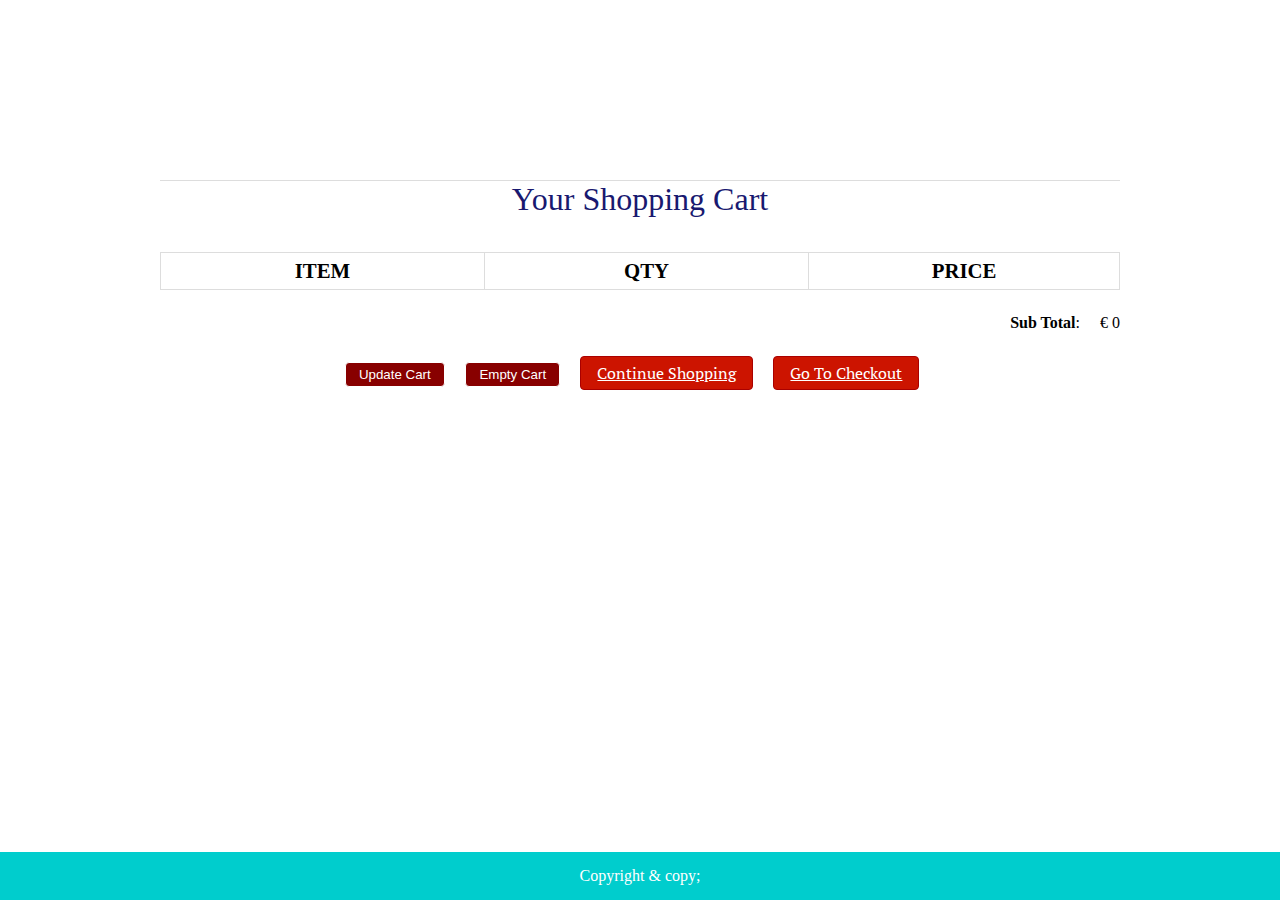
<file: cart.html>
<!DOCTYPE html>
<html>
<head>
<title>Your Shopping Cart</title>
<meta charset="utf-8" />
<link rel="stylesheet" href="./style.css" media="screen" type="text/css" />
<script type="text/javascript" src="http://ajax.googleapis.com/ajax/libs/jquery/2.0.3/jquery.min.js"></script>
<script type="text/javascript" src="./jquery.store.js.txt"></script>
<script type="text/javascript" src="./main.js.txt"></script>
</head>

<body>

<div id="site">
	<header id="masthead">
		<h1></h1>
	</header>
	<div id="content">
		<h1>Your Shopping Cart</h1>
		<form id="shopping-cart" action="cart.html" method="post">
			<table class="shopping-cart">
			  <thead>
				<tr>
					<th scope="col">Item</th>
					<th scope="col">Qty</th>
					<th scope="col" colspan="2">Price</th>
				</tr>
			  </thead>
			  <tbody>
			  
			  </tbody>
			</table>
			<p id="sub-total">
				<strong>Sub Total</strong>: <span id="stotal"></span>
			</p>
			<ul id="shopping-cart-actions">
				<li>
					<input type="submit" name="update" id="update-cart" class="btn" value="Update Cart" />
				</li>
				<li>
					<input type="submit" name="delete" id="empty-cart" class="btn" value="Empty Cart" />
				</li>
				<li>
					<a href="index.html" class="btn">Continue Shopping</a>
				</li>
				<li>
					<a href="checkout.html" class="btn">Go To Checkout</a>
				</li>
			</ul>
		</form>
	</div>
	
	

</div>

<footer id="site-info">
		Copyright & copy; 
	</footer>

</body>
</html>
</file>
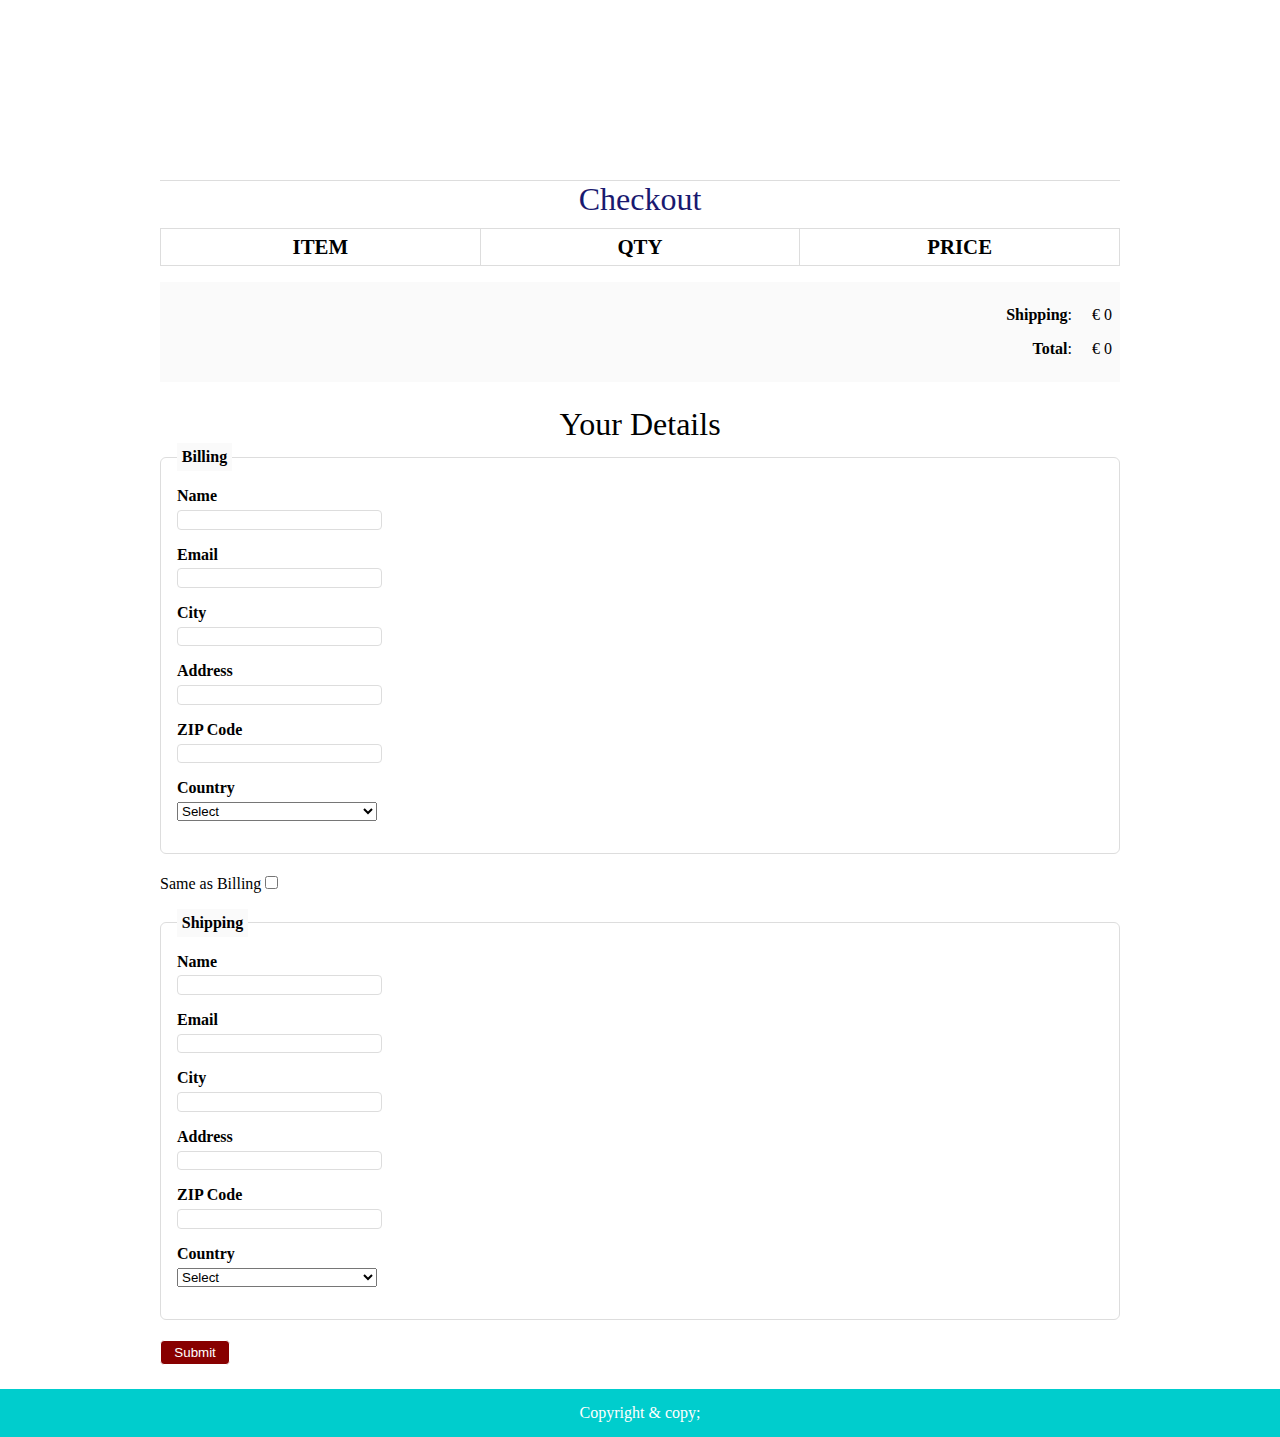
<file: checkout.html>
<!DOCTYPE html>
<html>
<head>
<title>Checkout</title>
<meta charset="utf-8" />
<link rel="stylesheet" href="./style.css" media="screen" type="text/css" />
<script type="text/javascript" src="http://ajax.googleapis.com/ajax/libs/jquery/2.0.3/jquery.min.js"></script>
<script type="text/javascript" src="./jquery.store.js.txt"></script>
<script type="text/javascript" src="./main.js.txt"></script>
</head>

<body id="checkout-page">

<div id="site">
	<header id="masthead">
		<h1></h1>
	</header>
	<div id="content">
		<h1>Checkout</h1>
			<table id="checkout-cart" class="shopping-cart">
			  <thead>
				<tr>
					<th scope="col">Item</th>
					<th scope="col">Qty</th>
					<th scope="col">Price</th>
				</tr>
			  </thead>
			  <tbody>

			  </tbody>
			</table>
		 <div id="pricing">

			<p id="shipping">
				<strong>Shipping</strong>: <span id="sshipping"></span>
			</p>

			<p id="sub-total">
				<strong>Total</strong>: <span id="stotal"></span>
			</p>
		 </div>

		 <form action="order.html" method="post" id="checkout-order-form">
		 	<h2>Your Details</h2>

		 	<fieldset id="fieldset-billing">
		 		<legend>Billing</legend>
		 		<div>
		 			<label for="name">Name</label>
		 			<input type="text" name="name" id="name" data-type="string" data-message="This field cannot be empty" />
		 		</div>
		 		<div>
		 			<label for="email">Email</label>
		 			<input type="text" name="email" id="email" data-type="expression" data-message="Not a valid email address" />
		 		</div>
		 		<div>
		 			<label for="city">City</label>
		 			<input type="text" name="city" id="city" data-type="string" data-message="This field cannot be empty" />
		 		</div>
		 		<div>
		 			<label for="address">Address</label>
		 			<input type="text" name="address" id="address" data-type="string" data-message="This field cannot be empty" />
		 		</div>
		 		<div>
		 			<label for="zip">ZIP Code</label>
		 			<input type="text" name="zip" id="zip" data-type="string" data-message="This field cannot be empty" />
		 		</div>
		 		<div>
		 			<label for="country">Country</label>
		 			<select name="country" id="country" data-type="string" data-message="This field cannot be empty">
		 				<option value="">Select</option>
		 				<option value="De">Denmark</option>
		 				<option value="IN">India</option>
		 			</select>
		 		</div>
		 	</fieldset>

		 	<div id="shipping-same">Same as Billing <input type="checkbox" id="same-as-billing" value=""/></div>

		 	<fieldset id="fieldset-shipping">

		 		<legend>Shipping</legend>

		 		<div>
		 			<label for="sname">Name</label>
		 			<input type="text" name="sname" id="sname" data-type="string" data-message="This field cannot be empty" />
		 		</div>
		 		<div>
		 			<label for="semail">Email</label>
		 			<input type="text" name="semail" id="semail" data-type="expression" data-message="Not a valid email address" />
		 		</div>
		 		<div>
		 			<label for="scity">City</label>
		 			<input type="text" name="scity" id="scity" data-type="string" data-message="This field cannot be empty" />
		 		</div>
		 		<div>
		 			<label for="saddress">Address</label>
		 			<input type="text" name="saddress" id="saddress" data-type="string" data-message="This field cannot be empty" />
		 		</div>
		 		<div>
		 			<label for="szip">ZIP Code</label>
		 			<input type="text" name="szip" id="szip" data-type="string" data-message="This field cannot be empty" />
		 		</div>
		 		<div>
		 			<label for="scountry">Country</label>
		 			<select name="scountry" id="scountry" data-type="string" data-message="This field cannot be empty">
		 				<option value="">Select</option>
		 				
		 				<option value="IN">India</option>
		 			</select>
		 		</div>
		 	</fieldset>

		 	<p><input type="submit" id="submit-order" value="Submit" class="btn" /></p>

		 </form>
	</div>



</div>

<footer id="site-info">
		Copyright & copy;
	</footer>

</body>
</html>
</file>
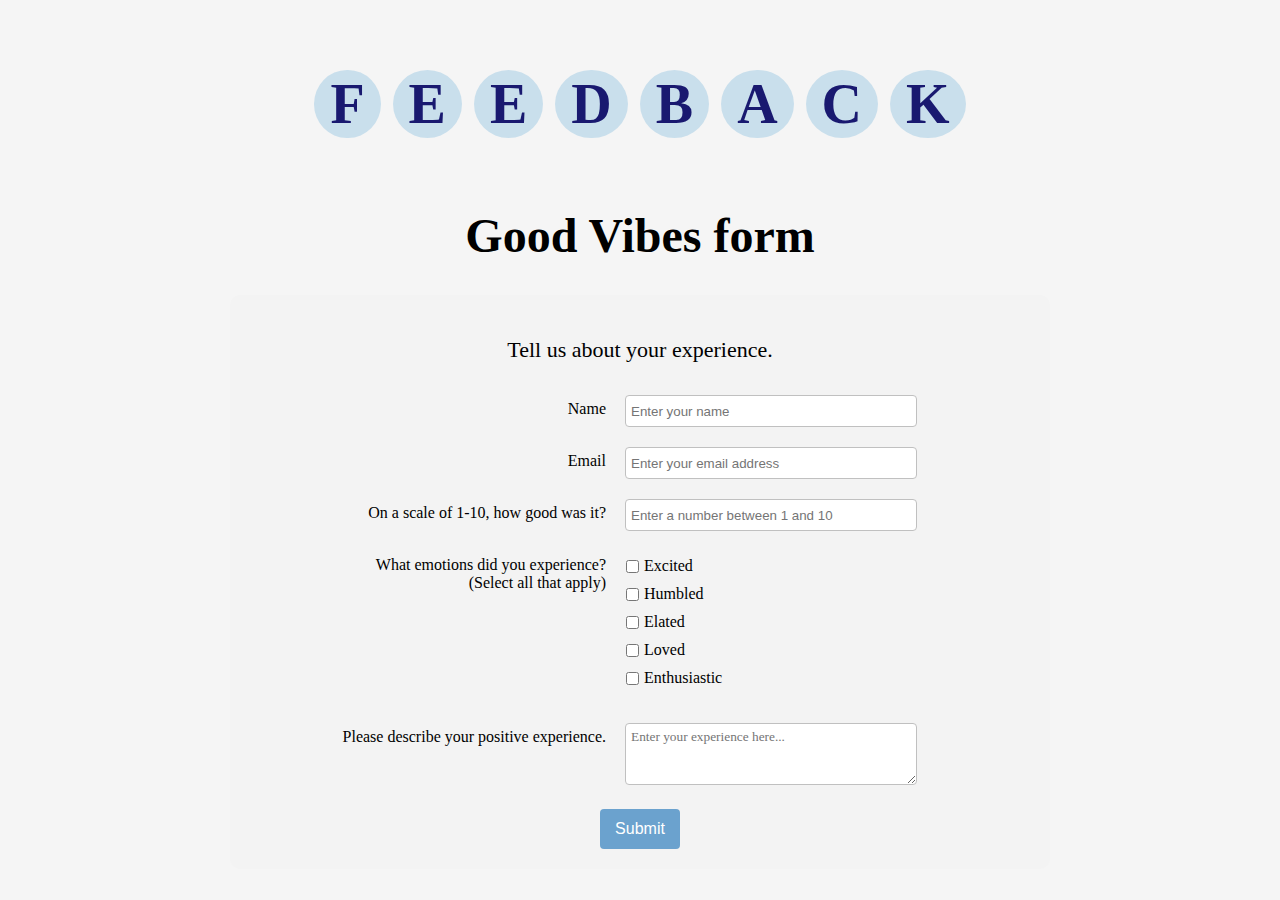
<file: feedback.html>
<!DOCTYPE html>
<html>
<header>
<link rel="stylesheet" href="./feedback.css"> 

</header>

<body>
  <!-- feedback form starts -->
<section class="feedback" id="feedback">
   
  <h1 class="heading">
      <span>F</span>
      <span>E</span>
      <span>E</span>
      <span>D</span>
      <span>B</span>
      <span>A</span>
      <span>C</span>
      <span>K</span>
  </h1>

  

    

  <main>
      <h1 id="title">Good Vibes form</h1>
      <div class="master-div-style">
        <p id="description">Tell us about your experience.</p>
        <form id="survey-form" action="connect.php" method="post">
          <div class="form-rows">
            <div class="labels">
              <label for="name" id="name-label">Name</label>
            </div>
            <div class="fields">
              <input type="text" id="name" class="input-fields" placeholder="Enter your name" required>
            </div>
          </div>
          <div class="form-rows">
            <div class="labels">
              <label for="email" id="email-label">Email</label>
            </div>
            <div class="fields">
              <input type="email" id="email" class="input-fields" placeholder="Enter your email address" required>
            </div>
          </div>
          <div class="form-rows">
            <div class="labels">
              <label for="number" id="number-label">On a scale of 1-10, how good was it?</label>
            </div>
            <div class="fields">
              <input type="number" id="number" class="input-fields" placeholder="Enter a number between 1 and 10" min="1" max="10">
            </div>
          </div>
         
         
          <div class="form-rows">
            <div class="labels">
              <label for="feelings">
                What emotions did you experience?
                <br>
                (Select all that apply)
              </label>
            </div>
            <div class="fields">
              <ul id="feelings" style="list-style: none;">
                <li class="radio">
                  <label>
                    <input name="feeling-check" value="1" type="checkbox" class="user-selection">
                    Excited
                  </label>
                </li>
                <li class="radio">
                  <label>
                    <input name="feeling-check" value="2" type="checkbox" class="user-selection">
                    Humbled
                  </label>
                </li>
                <li class="radio">
                  <label>
                    <input name="feeling-check" value="3" type="checkbox" class="user-selection">
                    Elated
                  </label>
                </li>
                <li class="radio">
                  <label>
                    <input name="feeling-check" value="4" type="checkbox" class="user-selection">
                    Loved
                  </label>
                </li>
                <li class="radio">
                  <label>
                    <input name="feeling-check" value="5" type="checkbox" class="user-selection">
                    Enthusiastic
                  </label>
                </li>
              </ul>
            </div>
          </div>
          <div class="form-rows">
            <div class="labels">
              <label for="event-details">
                Please describe your positive experience.
              </label>
            </div>
            <div class="fields">
              <textarea id="event-details" class="input-fields" style="height: 50px;resize:vertical;font-family: Open Sans Condensed;" name="event-details" cols="1" rows="1" placeholder="Enter your experience here..."></textarea>
            </div>
          </div>
          <button class="button" id="submit" type="submit">Submit</button>
        </form>
      </div>
    </main>
<!-- feedback form end -->
  <script src="https://cdn.freecodecamp.org/testable-projects-fcc/v1/bundle.js"></script>
  
</body>

</html>
</file>
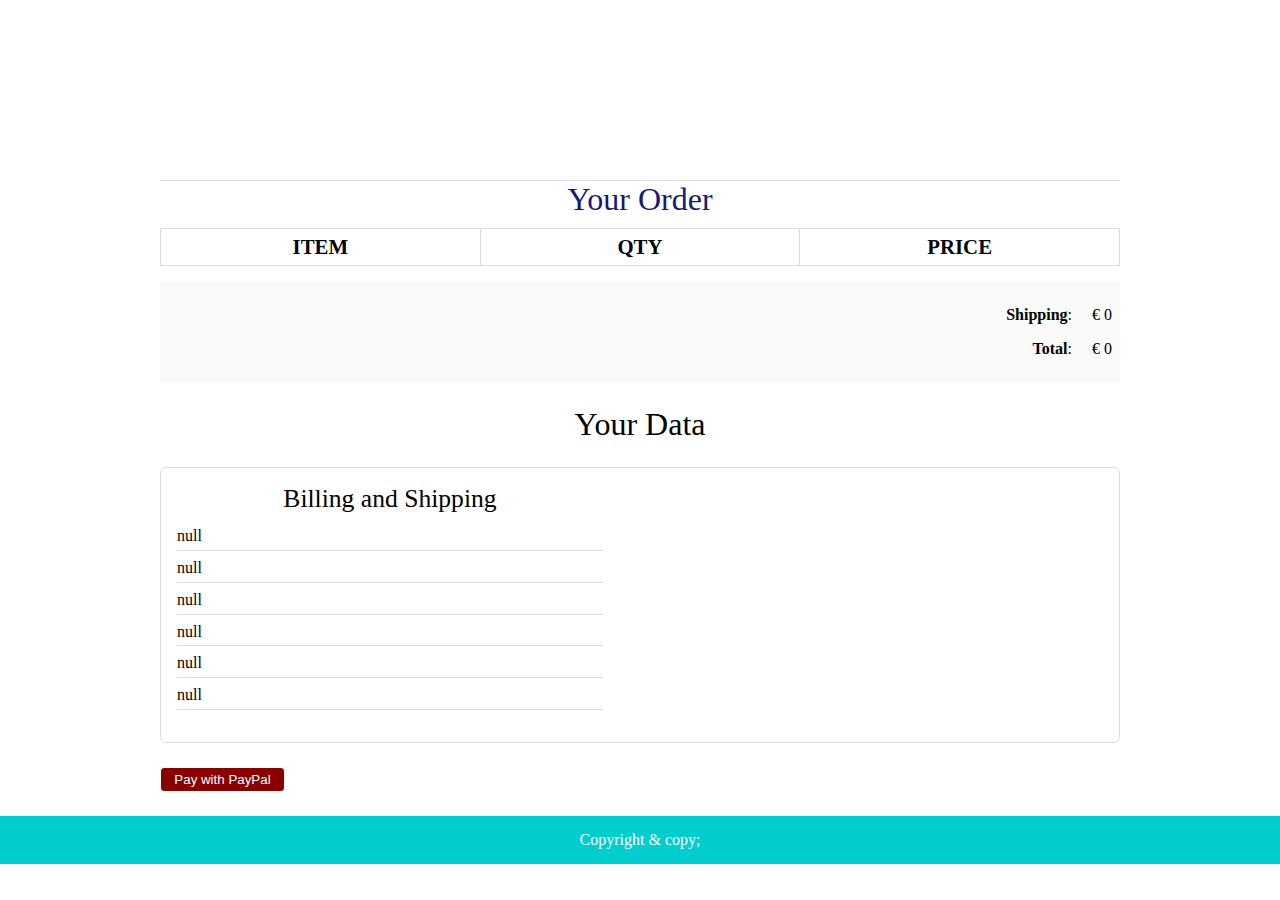
<file: order.html>
<!DOCTYPE html>
<html>
<head>
<title>Your Order</title>
<meta charset="utf-8" />
<link rel="stylesheet" href="./style.css" media="screen" type="text/css" />
<script type="text/javascript" src="http://ajax.googleapis.com/ajax/libs/jquery/2.0.3/jquery.min.js"></script>
<script type="text/javascript" src="./jquery.store.js.txt"></script>
<script type="text/javascript" src="./main.js.txt"></script>
</head>

<body id="checkout-page">

<div id="site">
	<header id="masthead">
		<h1></h1>
	</header>
	<div id="content">
		<h1>Your Order</h1>
			<table id="checkout-cart" class="shopping-cart">
			  <thead>
				<tr>
					<th scope="col">Item</th>
					<th scope="col">Qty</th>
					<th scope="col">Price</th>
				</tr>
			  </thead>
			  <tbody>

			  </tbody>
			</table>
		 <div id="pricing">

			<p id="shipping">
				<strong>Shipping</strong>: <span id="sshipping"></span>
			</p>

			<p id="sub-total">
				<strong>Total</strong>: <span id="stotal"></span>
			</p>
		 </div>

		 <div id="user-details">
		 	<h2>Your Data</h2>
		 	<div id="user-details-content"></div>
		 </div>




<form id="paypal-form" action="" method="post">
	<input type="hidden" name="cmd" value="_cart" />
	<input type="hidden" name="upload" value="1" />
	<input type="hidden" name="business" value="" />

	<input type="hidden" name="currency_code" value="" />
	<input type="submit" id="paypal-btn" class="btn" value="Pay with PayPal" />
</form>


	</div>



</div>

<footer id="site-info">
		Copyright & copy; 
	</footer>

</body>
</html>
</file>
<file: style.css>
@import url(http://fonts.googleapis.com/css?family=PT+Serif:400,700,400italic);
$itemGrow: 1.2;
$duration: 250ms;

html{
  font-size: 62.5%;
  overflow-x: hidden;
  scroll-padding-top: 6rem;
  scroll-behavior: smooth;
  box-sizing: border-box;
  border-radius: 10px;

}

*{
	margin: 0;
	padding: 0;

}

#nav-bar
{
	position:fixed;
	top: 0;
	z-index: 10;
	width: 100%;
}

/*name of page*/
header .name_page{
  font-size: 2.5rem;
  font-weight: bolder;
  color:#fff;
  text-transform: uppercase;
}

header .name_page span{
  color:#033E3E;
}


/* Add a black background color to the top navigation bar */
.topnav 
{
  	overflow: hidden;


}

/* Style the links inside the navigation bar */
.topnav a 
{
  float: left;
  display: block;
  color: black;
  text-align: center;
  padding: 26px 16px;
  text-decoration: none;
  font-size: 17px;
  font-style: forte;

}

/* Change the color of links on hover */
.topnav a:hover {
  background-color: #ddd;
  color: #531A1A;
}

/* Style the "active" element to highlight the current page */
.topnav a.active {
  background-color: #307D7E;

}

.navbarNav ul .li
{
	color: white;
	background-color: black;
}

.topnav a 
{
  	background-color: white;
	font-size: 20px;

}
.navbar-brand img
{
	height:100px;
	padding-left:0;

}

.navbar-nav li
{
	padding: 0 10px;
}

.navbar-nav li a
{
	float: right;
	text-align: left;
	font-size: 20px;

	background-color:#C2DFFF;



}


#nav-bar ul li a:hover
{
	color:#033E3E!important;
}

.navbar
{
	background-color: #C2DFFF;
	margin-bottom: 20px;

}

.navbar-toggler
{
	border: none;

}

.navbar-link
{
	color:#555!important;
	font-weight:600;
	font-size:16px;
}


#Slider
{

	width: auto;
	height: 240px;;
}



/*-----product images------*/
.featured-categories
{
	margin: 50px 0;

}

.featured-categories img
{
	width: 100%;
	padding: 20px 0;
	transition: 3s;
	cursor: pointer;
	height: 240px;
	border-radius: 12px;
}

.featured-categories img:hover
{
	transform: scale(1.1)
}

/*---on sale */
.title-box
{
	background: #00CDCD;
	color: #fff;
	width: 180px;
	padding: 4px 10px;
	height: 40px;
	margin-bottom: 30px;
	display: flex;
	margin-top: 70px;
	border-radius: 10px;
}



.title-box h2
{
	font-size: 24px;	
}
.title-box::after
{
	content: '';
	border-top: 40px #00cdcd;
	border-right: 50px solid transparent;
	position: absolute;
	display: flex;
	margin-top: -4px;
	margin-left: 170px;
}

h1, h2, h3, h4, h5, h6 {
	font-weight: normal;
	font-size: 50%;
}---*/

.heading{
  text-align: center;
  padding:2.5rem 0
}

.heading span{
  font-size: 3.5rem;
  background:#C9DFEC ;
  color: #191970;
  border-radius: 50% /*.5rem*/;
  padding:.2rem 1rem;
}

.heading span.space{
  background:none;
}

#site {
	max-width: 960px;
	margin: 0 auto;
	padding: 0 1em;
}



/*-----product-top css-------*/

.product-top img
{
	width: 100%;
	height: 300px;
}
.overlay-right
{
	display: block;
	opacity: 0;
	position: absolute;
	top: 10%;
	margin-left: 0;
	width: 70px;
	margin-bottom: 5%;
	margin-top: 5%;

}
.overlay-right .fa
{
	cursor: pointer;
	background-color: #fff;
	color: #000;
	height: 35px;
	width: 35px;
	font-size: 20px;
	padding: 7px;
	margin-bottom: 5%;
	margin-top: 10px;;


}

.overlay-right .btn-secondary
{
	background: none !important;
	border: none !important;
	box-shadow: none !important;
}

.product-top:hover .overlay-right
{
	opacity: 1;
	margin-left: 5%;
	transition: 0.5s;
	border-radius: 8px;
}

.product-bottom h3
{
	font-size: 28px;
	padding-bottom: 10px; 
}

#masthead {
	margin-top: 3em;
	padding: 2em 0 0.5em 0;
	border-bottom: 1px solid #ddd;
}

#masthead h1 {
	margin: 0;
	font-size: 3.5em;
	overflow: hidden;
	padding-left: 85px;
	min-height: 82px;
	line-height: 2.3;



}

.tagline {
	float: right;
	color: #00CDCD;
	font-size: 14px;
	padding-top: 3.5em;
}

#products ul {
	margin: 1.5em 0;
	padding: 0;
	list-style: none;
	overflow: hidden;
}

#products li {
	float: left;
	width: 31%;
	margin: 0 1%;
	display: block;
}

.product-image {
	width: 80%;
	padding: 20px 0;
	transition: 1s;
	cursor: pointer;
	height: 300px;
	overflow: hidden;
	border-radius: 8px;

}

.product-description {


	color: black;
	border-radius: 5px;
}

.product-name {
	text-align: center;
	color: black;
	margin: 0;
	font-size: 1.4em;
font-style: forte

	text-transform: uppercase;
	letter-spacing: 0.1em;
}

.product-price {
	width: 2.7em;
	height: 2em;
	font-size: 1.7em;
	text-align: center;
	margin-left: 60px;
	background: #fff;
	color: black;

}

form.add-to-cart div
{
	text-align: center;
	color: black;



}

form.add-to-cart p 
{
	text-align: center;

	color: #00CDCD;
}

form.add-to-cart p .btn
{
	text-align: center;

	color: white;
	background: #151B54;
	margin-bottom: 40px;
	display: inline-block;
  margin-top: 1rem;
 padding:.8rem 3rem;
  cursor: pointer;
  font-size: 1.7rem;
}
form.add-to-cart p .btn:hover{
  background:#C9DFEC;
  color:#191970;
}


form input.qty {
	width: 60px;
	border: 2px solid #eee;
	font: 1.5em 'PT Serif', serif;
	background: #f9f9f9;
	color: #000;
	border-radius: 3px;
	margin-left: 0.4em;

}

.btn{
	display: inline-block;
	background: #800;
	color: white;

	padding: 0.3em 1em;
	text-align: center;
	border-radius: 4px;
	border: 1px solid white;
}
 a.btn {
	display: inline-block;
	background: #cc1400;
	color: #fff;
	font: 1em 'PT Serif', serif;
	padding: 0.3em 1em;
	text-align: center;
	border-radius: 4px;
	border: 1px solid #a00;
}


#slider
{
	width: 100%;
}

#about
{
	padding-top: 50px;
	padding-bottom: 50px;
	color:#555;
}


#about .btn
{
	margin-top:20px;
	margin-bottom:30px;
display: inline-block;
  margin-top: 1rem;
  background:#151B54;
  color:#fff;
  padding:.8rem 3rem;
  border:.2rem solid #191970;
  cursor: pointer;
  font-size: 1.7rem;
}
#about .btn:hover{
  background:#C9DFEC;
  color: #191970;
}

.about-content
{
	padding-top: 20px;
}


.skills-bar p
{
	margin-bottom:6px;
	font-weight: 600;
}

.progress-bar
{
	border-radius:16px;
}

.progress
{
	border-radius:16px!important;
	margin-bottom: 20px;

}

#services
{
	background: #3090C7;
	background-size: cover;
	background-position: center;
	color:#555!important;
	background-attachment: fixed;
	padding-top:50px;
	padding-bottom: 50px;
}



#services h1
{
	text-align: center;
	color:#fff!important;
	padding-bottom: 10px;
}


#services h3
{
	font-weight: 400;
	color: white;
	margin: auto;
}
#services p
{
	font-weight: 400;
	color: white;
	margin: auto;
	margin-top: 20px;
}


#services i
{

	color: white;
}

.icon
{
	font-size:40px;
	margin:20px auto;
	padding: 20px;
	height: 80px;
	width:80px;
	border:1px solid #fff;
	border-radius:50%;
}

.services .col-md-4:hover{
	background:#3090C7;
	cursor: pointer;
	transition: 0.7s;

}


/*-------team-------*/
#team
{
	padding-top: 50px;
	padding-bottom: 50px;
	color: #191970;

}

h1
{
	text-align: center;
	color: #191970!important;
	padding-bottom: 10px;
}


.profile-pic .img-box
{
	opacity: 1;
	display: block;
	position: relative;
}

.profile-pic .img-box img
{
	filter: grayscale(1);

}

.profile-pic .img-box img:hover
{
	filter: grayscale(0);
	cursor: pointer;

}

.profile-pic h2
{
	font-size: 22px;
	font-weight: bold;
	margin-top:15px;
	color: #007bff!important;

}

.profile-pic h3
{
	font-size: 15px;
	font-weight: bold;
	margin-top:15px;
	color: black;

}

#team .fa
{
	height:25px;
	width: 25px;
	color: #007bff !important;
	background: #fff;
	padding: 4px;
	border-radius: 50%;
}

.img-box ul
{
	padding: 15px 0;
	position: absolute;
	z-index: 2;
	bottom: 0;
	left: 50%;
	transform: translateX(-50%);
	opacity: 0;
}

.img-box ul li
{
	padding: 5px;
	display: inline-block;
}

.img-box:hover ul
{
	opacity: 1;

}

.img-box ul, .img-box ul
{
	transition: 0.5s;
}

.img-responsive
{
	height: 250px;
	width: 200px;
	margin: 0px 50px;


}
footer {
  display: flex;
  flex-direction: column;
  background-color: #151B54;
  align-items: center;
  color: white;
}

.footer1 {
  display: flex;
  flex-direction: column;
  align-items: center;
  color: white;
  margin-top: 15px;
}
.social-media {
  display: flex;
  justify-content: center;
  color: white;
  flex-wrap: wrap;
}
.social-media a {
  color: white;
  margin: 20px;
  border-radius: 5px;
  margin-top: 10px;
  color: white;
}
.social-media a ion-icon {
  color: white;
  background-color: black;
}
.social-media a:hover ion-icon {
  color: #151B54;
  transform: translateY(5px);
}
.footer2 {
  display: flex;
  width: 100%;
  justify-content: space-evenly;
  align-items: center;
  text-decoration: none;
  flex-wrap: wrap;
}
.footer0 {
  font-weight: 1200;
  transition-duration: 1s;
}
.footer0:hover {
  color: #033E3E;
}
.footer2 .heading {
  font-weight: 900;
  font-size: 18px;
}
.footer3 {
  margin-top: 60px;
  margin-bottom: 20px;
  display: flex;
  flex-wrap: wrap;
  justify-content: center;
}
.footer2 .heading:hover {
  color: #033E3E;
}
.footer2 .div:hover {
  transform: scale(1.05);
}
.footer3 h4 {
  margin: 0 10px;
}
.footer2 div {
  margin: 10px;
}
.menu {
  visibility: hidden;
}
.heading1 .ham:active {
  color: red;
}
.items {
  overflow: hidden;
}
.ham,
.close {
  cursor: pointer;
}
/*-------contact---------*/

#contact
{
	background: #3090C7;
	padding-top: 40px;
	padding-bottom: 40px;
	color: #777;

}

.contact-form
{
	padding: 15px;
}

::placeholder
{
	color: #999!important;
}

.follow
{
	background: #fff;
	padding: 10px;
	margin: 15px;
}

.contact-info .fa
{
	margin: 10px;
	color:#151B54;
	font-weight: bold;
}











#site-info {
	height: 3em;
	width: 100%;
	line-height: 3;
	text-align: center;
	background: #00CDCD;
	position: absolute;
	color: #fff;
	left: 0;
	bottom: 0;
}

body#checkout-page #site-info {
	position: static;
}

#shopping-cart {
	margin: 1.5em 0;
}

.shopping-cart {
	border: 1px solid #ddd;
	border-collapse: collapse;
	border-spacing: 0;
	width: 100%;
	table-layout: fixed;
}

.shopping-cart th {
	font-size: 1.3em;
	padding: 0.3em;
	width: 33.3%;
	border: 1px solid #ddd;
	text-transform: uppercase;
}

.shopping-cart td {
	padding: 0.3em;
	width: 33.3%;
	border: 1px solid #ddd;
}

.shopping-cart tr:nth-child(even) {
	background: #fafafa;
},

.shopping-cart td.pdelete {
	text-align: center;
}

.pdelete a,
.pdelete a:hover {
	color: #c00;
	text-decoration: none;
	font-size: 2.5em;
	display: block;
	text-align: center;
}

#shopping-cart-actions {
	margin: 1.5em 0;
	padding: 0;
	list-style: none;
	text-align: center;
}

#shopping-cart-actions li {
	display: inline-block;
	margin-right: 1em;
}

#pricing {
	padding: 0.5em;
	margin: 1em 0;
	background: #fafafa;
}

#sub-total, #shipping {
	margin: 1.5em 0;
	text-align: right;
}

#sub-total span,
#shipping span {
	margin-left: 1em;
}

#content > h1,
#checkout-order-form h2 {
	font-size: 2em;
	text-align: center;
}

#pricing #sub-total,
#pricing #shipping {
	margin: 1em 0;
}

#checkout-order-form {
	margin: 1.5em 0;
}

#checkout-order-form fieldset {
	border: 1px solid #ddd;
	border-radius: 6px;
	padding: 1em;
	margin-bottom: 1.3em;
}

#checkout-order-form legend {
	padding: 0.3em;
	background: #fafafa;
	font-weight: bold;
}

#checkout-order-form div {
	margin-bottom: 1em;
}

#checkout-order-form label {
	display: block;
	font-weight: bold;
	margin-bottom: 0.3em;
	text-align: left;
}

#checkout-order-form input[type="text"] {
	width: 200px;
	display: block;
	background: #fff;
	border: 1px solid #ddd;
	border-radius: 4px;
	padding: 0.1em;
}

#checkout-order-form select {
	width: 200px;
	display: block;
}

.message {
	display: block;
	margin: 0.5em 0;
	color: red;
}

#user-details {
	margin: 1.5em 0;
}

#user-details > h2 {
	text-align: center;
	font-size: 2em;
}

#user-details-content {
	margin: 1.5em 0;
	padding: 1em;
	border: 1px solid #ddd;
	border-radius: 6px;
	overflow: hidden;
}

#user-details-content .detail {
	float: left;
	width: 46%;
}

#user-details-content .detail.right {
	float: right;
}

#user-details-content .detail > h2 {
	text-align: center;
	font-size: 1.6em;
	margin-bottom: 0.5em;
}

#user-details-content ul {
	margin: 0 0 1em 0;
	padding: 0;
	list-style: none;
}

#user-details-content li {
	display: block;
	margin-bottom: 0.5em;
	padding-bottom: 0.3em;
	border-bottom: 1px solid #ddd;
}

#paypal-form {
	margin: 1.5em 0;
}
</file>
<file: feedback.css>
/* feedback form */

body {
  text-align: center;
  background-color: whitesmoke;
}

h1 {
  font-size: 48px;
}
.heading{
  text-align: center;
  padding:2.5rem 0
}

.heading span{
  font-size:3.5rem;
  background:#C9DFEC;
  color:#191970;
  border-radius: 50% /*0.5rem*/;
    padding: 0.2rem 1rem;
}
p {
  font-size: 22px;
}

.form-rows {
  position: static;
  display: block;
}

.master-div-style {
  margin: auto;
  width: 800px;
  background-color:#f3f3f3;
  border-radius: 10px;
  padding: 20px 10px 10px 10px;
}

.fields {
  display: inline-block;
  text-align: left;
  width: 48%;
  vertical-align: middle;
}
.labels {
  display: inline-block;
  text-align: right;
  width: 40%;
  padding: 5px;
  vertical-align: top;
  margin-top: 10px;
}

.input-fields {
  height: 20px;
  width: 280px;
  padding: 5px;
  margin: 10px;
  border: 1px solid #c0c0c0;
  border-radius: 4px;
}

.dropdown {
  height: 35px;
  width: 140px;
  padding: 5px;
  margin: 15px 10px 10px 10px;
  border: 1px solid #c0c0c0;
  border-radius: 4px;
}

.radio {
  position: relative;
  left: -43px;
  margin-left: 10px;
  display: block;
  padding-bottom: 10px;
}

.user-selection {
  float: left;
  margin-right: 5px;
}

.button {
  font-size: 1em;
  background-color: #6ba2ce;
  color: white;
  border: 0px solid;
  border-radius: 4px;
  height: 40px;
  width: 80px;
  margin: 10px;
}

@media (max-width: 833px) {
  .master-div-style {
    width: 70%;
  }

  .fields {
    display: inline-block;
    text-align: left;
    width: 48%;
    vertical-align: middle;
  }

  .input-fields {
    width: 80%;
  }

  .dropdown {
    width: 90%;
  }
}

@media (max-width: 520px) {
  .master-div-style {
    width: 80%;
  }

  .fields {
    width: 80%;
    float: left;
  }
  .labels {
    width: 100%;
    text-align: left;
  }

  .input-fields {
    width: 100%;
  }

  .dropdown {
    width: 100%;
  }
}
</file>
